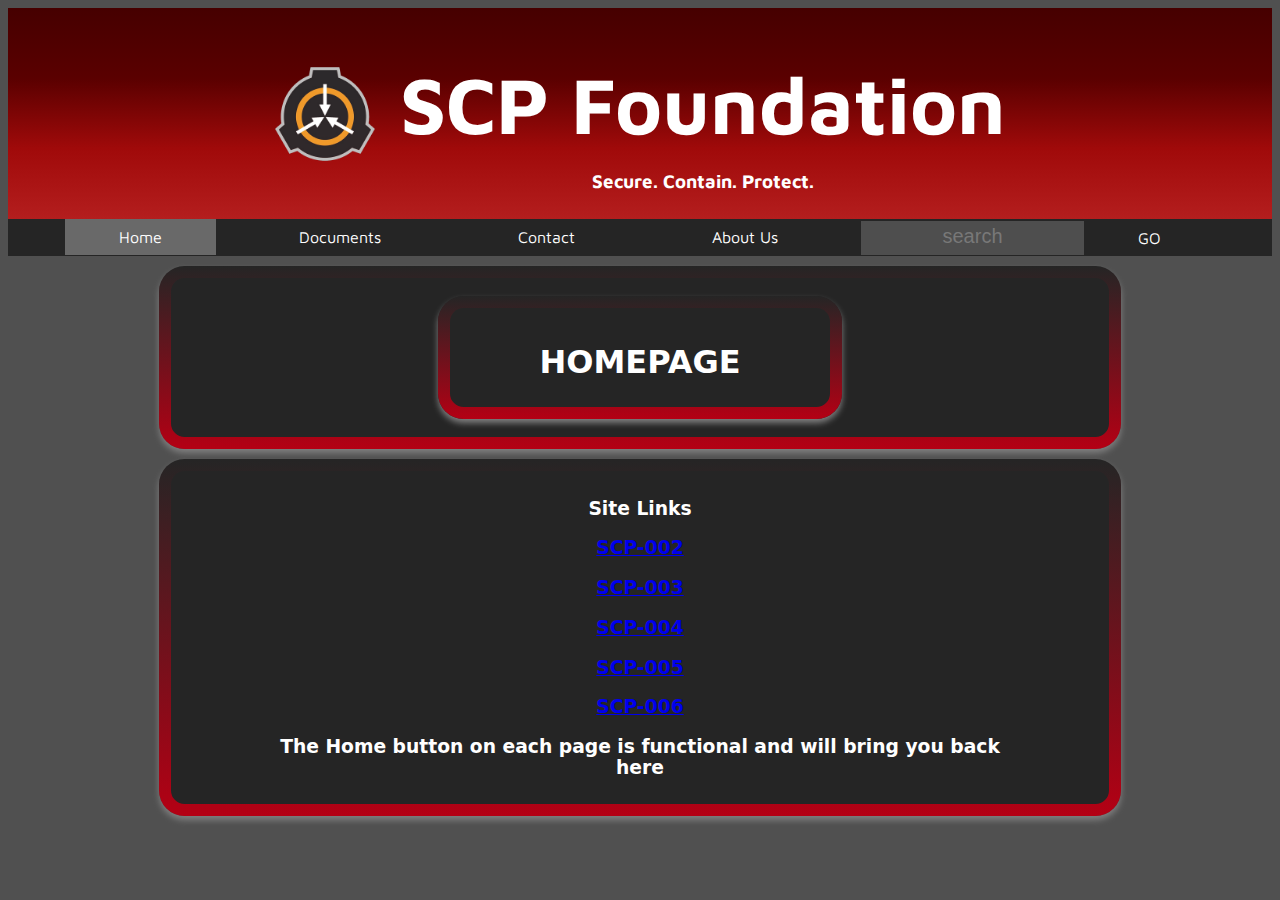
<file: index.html>
<!DOCTYPE html>
<html lang="en">
<head>
    <meta charset="UTF-8">
    <meta name="viewport" content="width=device-width, initial-scale=1.0">
    <link rel="stylesheet" href="style.css"> 
    <title>Home - SCP Foundation</title>
</head>
<body>

<!-- NAV BAR -->
    <div class="nav"> 
        <div class="nav-bar-title">
            <img src="images/scp-logo.png" alt="SCP LOGO">
            <div class="title-text">
                <h1>SCP Foundation</h1>
                <h3>Secure. Contain. Protect.</h3>
            </div>
        </div>

        <ul class="nav-bar"> <!-- navigation bar (nav ulist) -->
            <li class="nav-item" style="background-color: #696969;">  <!-- nav items -->
                <a href="index.html">Home</a> <!-- not linked to anywhere (non funtional) -->
            </li>
            <li class="nav-item">
                <a href="">Documents</a>
            </li>
            <li class="nav-item">
                <a href="">Contact</a>
            </li>
            <li class="nav-item">
                <a href="">About Us</a>
            </li>

            <li class="nav-item"> <!-- search box -->
                <div class="search-container">
                    <input type="text" id="searchbox" placeholder="search">
                    <a href="">GO</a>
                </div>
            </li>
        </ul>
    </div>

<!-- PAGE CONTENTS --> 
    <div class="scp"> <!-- SCP-002 -->
        <div class="text-container scp-banner">
            <div class="text-container">
                <h2>HOMEPAGE</h2>
            </div>
            </div>
        <div class="text-container"> <!-- Section: Special Containment Procedures -->
            <h3>Site Links</h3>
            <h3><a href="scp-002.html">SCP-002</a></h3>
            <h3><a href="scp-003.html">SCP-003</a></h3>
            <h3><a href="scp-004.html">SCP-004</a></h3>
            <h3><a href="scp-005.html">SCP-005</a></h3>
            <h3><a href="scp-006.html">SCP-006</a></h3>
            <h3>The Home button on each page is functional and will bring you back here</h3>
        </div>
        
    </div>
<!--  -->

</body>
</html>

<!--  -->
</file>
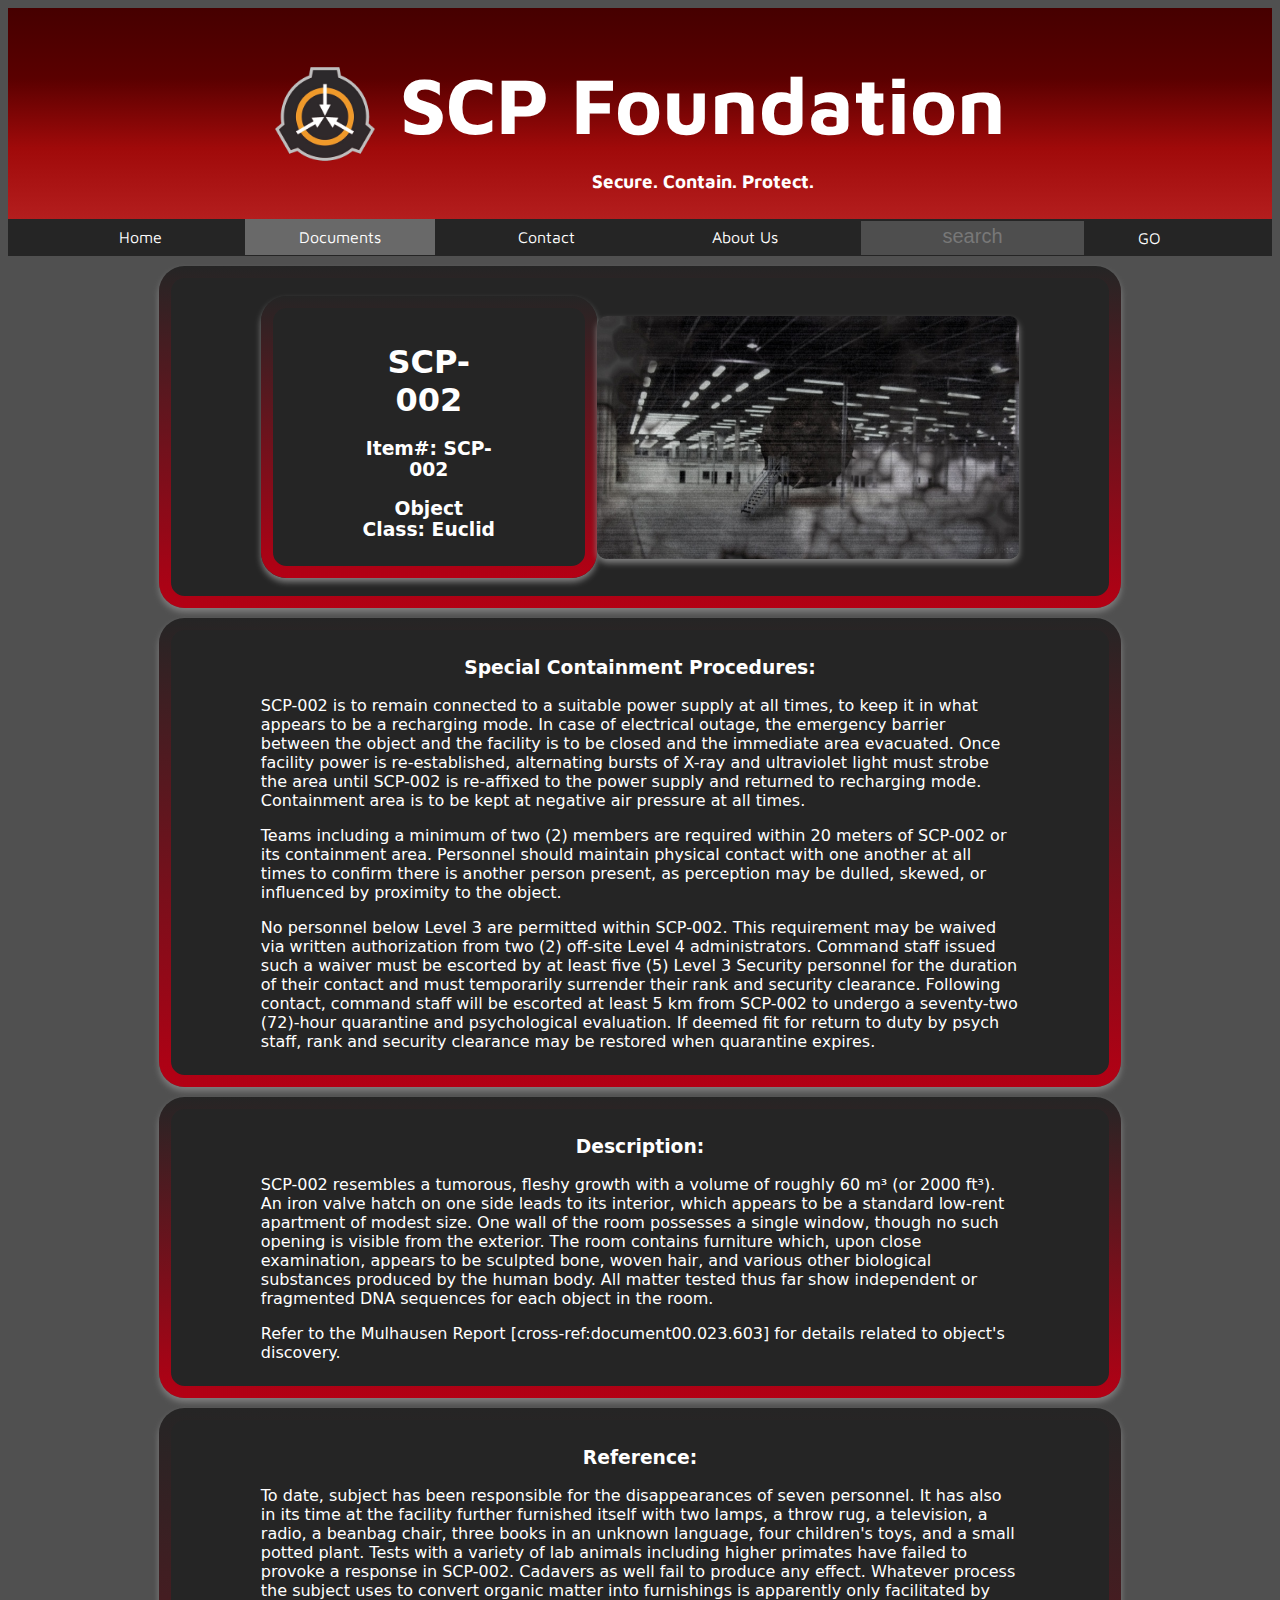
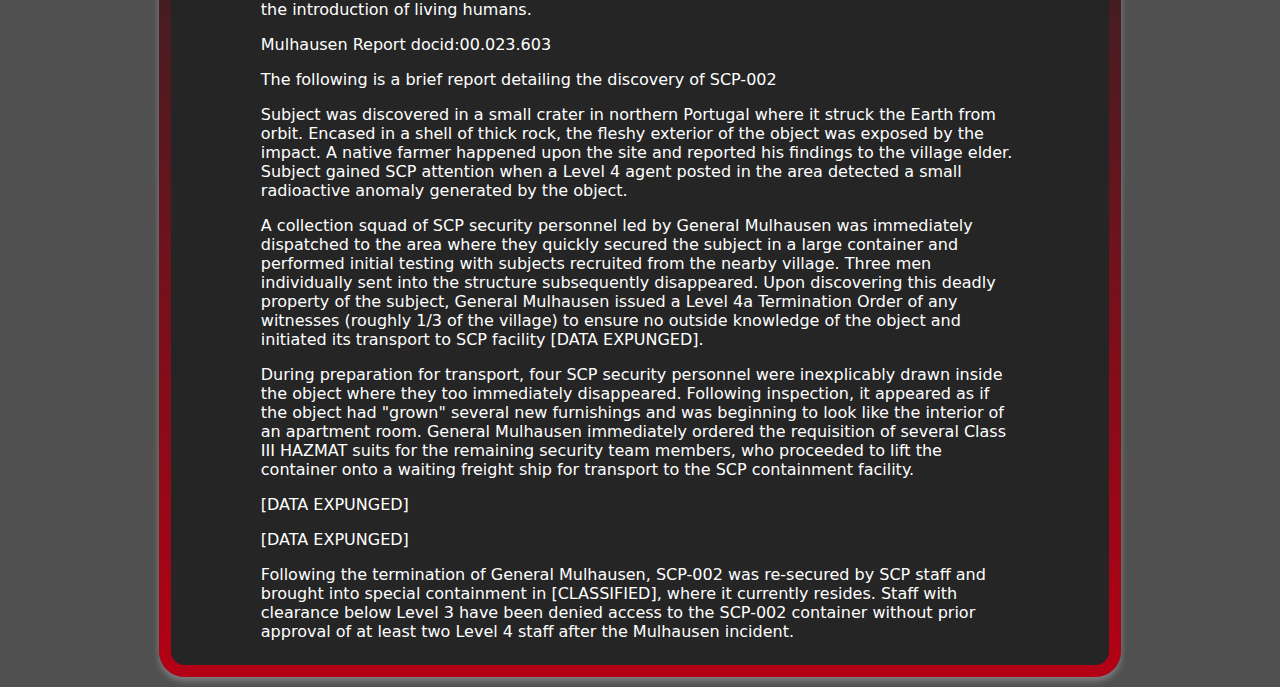
<file: scp-002.html>
<!DOCTYPE html>
<html lang="en">
<head>
    <meta charset="UTF-8">
    <meta name="viewport" content="width=device-width, initial-scale=1.0">
    <link rel="stylesheet" href="style.css"> 
    <title>SCP-002 [SCP-F]</title>
</head>
<body>

<!-- NAV BAR -->
    <div class="nav"> 
        <div class="nav-bar-title">
            <img src="images/scp-logo.png" alt="SCP LOGO">
            <div class="title-text">
                <h1>SCP Foundation</h1>
                <h3>Secure. Contain. Protect.</h3>
            </div>
        </div>

        <ul class="nav-bar"> <!-- navigation bar (nav ulist) -->
            <li class="nav-item">  <!-- nav items -->
                <a href="index.html">Home</a> <!-- not linked to anywhere (non funtional) -->
            </li>
            <li class="nav-item" style="background-color: #696969;">
                <a href="">Documents</a>
            </li>
            <li class="nav-item">
                <a href="">Contact</a>
            </li>
            <li class="nav-item">
                <a href="">About Us</a>
            </li>

            <li class="nav-item"> <!-- search box -->
                <div class="search-container">
                    <input type="text" id="searchbox" placeholder="search">
                    <a href="">GO</a>
                </div>
            </li>
        </ul>
    </div>

<!-- PAGE CONTENTS --> 
    <div class="scp"> <!-- SCP-002 -->
        <div class="text-container scp-banner">
            <div class="text-container">
                <h2>SCP-002</h2>
                <h3>Item#: SCP-002</h3>
                <h3>Object Class: Euclid</h3>
            </div>
            <img src="images/SCP002.jpg" alt="scp-002 image" class="large-image">
            </div>
        <div class="text-container"> <!-- Section: Special Containment Procedures -->
            <h3>Special Containment Procedures:</h3>
            <p>SCP-002 is to remain connected to a suitable power supply at all times, to keep it in what appears to be a recharging mode. In case of electrical outage, the emergency barrier between the object and the facility is to be closed and the immediate area evacuated. Once facility power is re-established, alternating bursts of X-ray and ultraviolet light must strobe the area until SCP-002 is re-affixed to the power supply and returned to recharging mode. Containment area is to be kept at negative air pressure at all times.</p>
            <p>Teams including a minimum of two (2) members are required within 20 meters of SCP-002 or its containment area. Personnel should maintain physical contact with one another at all times to confirm there is another person present, as perception may be dulled, skewed, or influenced by proximity to the object.</p>
            <p>No personnel below Level 3 are permitted within SCP-002. This requirement may be waived via written authorization from two (2) off-site Level 4 administrators. Command staff issued such a waiver must be escorted by at least five (5) Level 3 Security personnel for the duration of their contact and must temporarily surrender their rank and security clearance. Following contact, command staff will be escorted at least 5 km from SCP-002 to undergo a seventy-two (72)-hour quarantine and psychological evaluation. If deemed fit for return to duty by psych staff, rank and security clearance may be restored when quarantine expires.</p>
        </div>
        <div class="text-container"> <!-- Section: Description -->
            <h3>Description:</h3>
            <p>SCP-002 resembles a tumorous, fleshy growth with a volume of roughly 60 m³ (or 2000 ft³). An iron valve hatch on one side leads to its interior, which appears to be a standard low-rent apartment of modest size. One wall of the room possesses a single window, though no such opening is visible from the exterior. The room contains furniture which, upon close examination, appears to be sculpted bone, woven hair, and various other biological substances produced by the human body. All matter tested thus far show independent or fragmented DNA sequences for each object in the room.</p>
            <p>Refer to the Mulhausen Report [cross-ref:document00.023.603] for details related to object's discovery.</p>
        </div>
        <div class="text-container"> <!-- Section: Reference -->
            <h3>Reference:</h3>
            <p>To date, subject has been responsible for the disappearances of seven personnel. It has also in its time at the facility further furnished itself with two lamps, a throw rug, a television, a radio, a beanbag chair, three books in an unknown language, four children's toys, and a small potted plant. Tests with a variety of lab animals including higher primates have failed to provoke a response in SCP-002. Cadavers as well fail to produce any effect. Whatever process the subject uses to convert organic matter into furnishings is apparently only facilitated by the introduction of living humans.</p>
            <p>Mulhausen Report docid:00.023.603</p>
            <p>The following is a brief report detailing the discovery of SCP-002</p>
            <p>Subject was discovered in a small crater in northern Portugal where it struck the Earth from orbit. Encased in a shell of thick rock, the fleshy exterior of the object was exposed by the impact. A native farmer happened upon the site and reported his findings to the village elder. Subject gained SCP attention when a Level 4 agent posted in the area detected a small radioactive anomaly generated by the object.</p>
            <p>A collection squad of SCP security personnel led by General Mulhausen was immediately dispatched to the area where they quickly secured the subject in a large container and performed initial testing with subjects recruited from the nearby village. Three men individually sent into the structure subsequently disappeared. Upon discovering this deadly property of the subject, General Mulhausen issued a Level 4a Termination Order of any witnesses (roughly 1/3 of the village) to ensure no outside knowledge of the object and initiated its transport to SCP facility [DATA EXPUNGED].</p>
            <p>During preparation for transport, four SCP security personnel were inexplicably drawn inside the object where they too immediately disappeared. Following inspection, it appeared as if the object had "grown" several new furnishings and was beginning to look like the interior of an apartment room. General Mulhausen immediately ordered the requisition of several Class III HAZMAT suits for the remaining security team members, who proceeded to lift the container onto a waiting freight ship for transport to the SCP containment facility.</p>
            <p>[DATA EXPUNGED]</p>
            <p>[DATA EXPUNGED]</p>
            <p>Following the termination of General Mulhausen, SCP-002 was re-secured by SCP staff and brought into special containment in [CLASSIFIED], where it currently resides. Staff with clearance below Level 3 have been denied access to the SCP-002 container without prior approval of at least two Level 4 staff after the Mulhausen incident.</p>
        </div>
    </div>
<!--  -->

</body>
</html>

<!--  -->
</file>
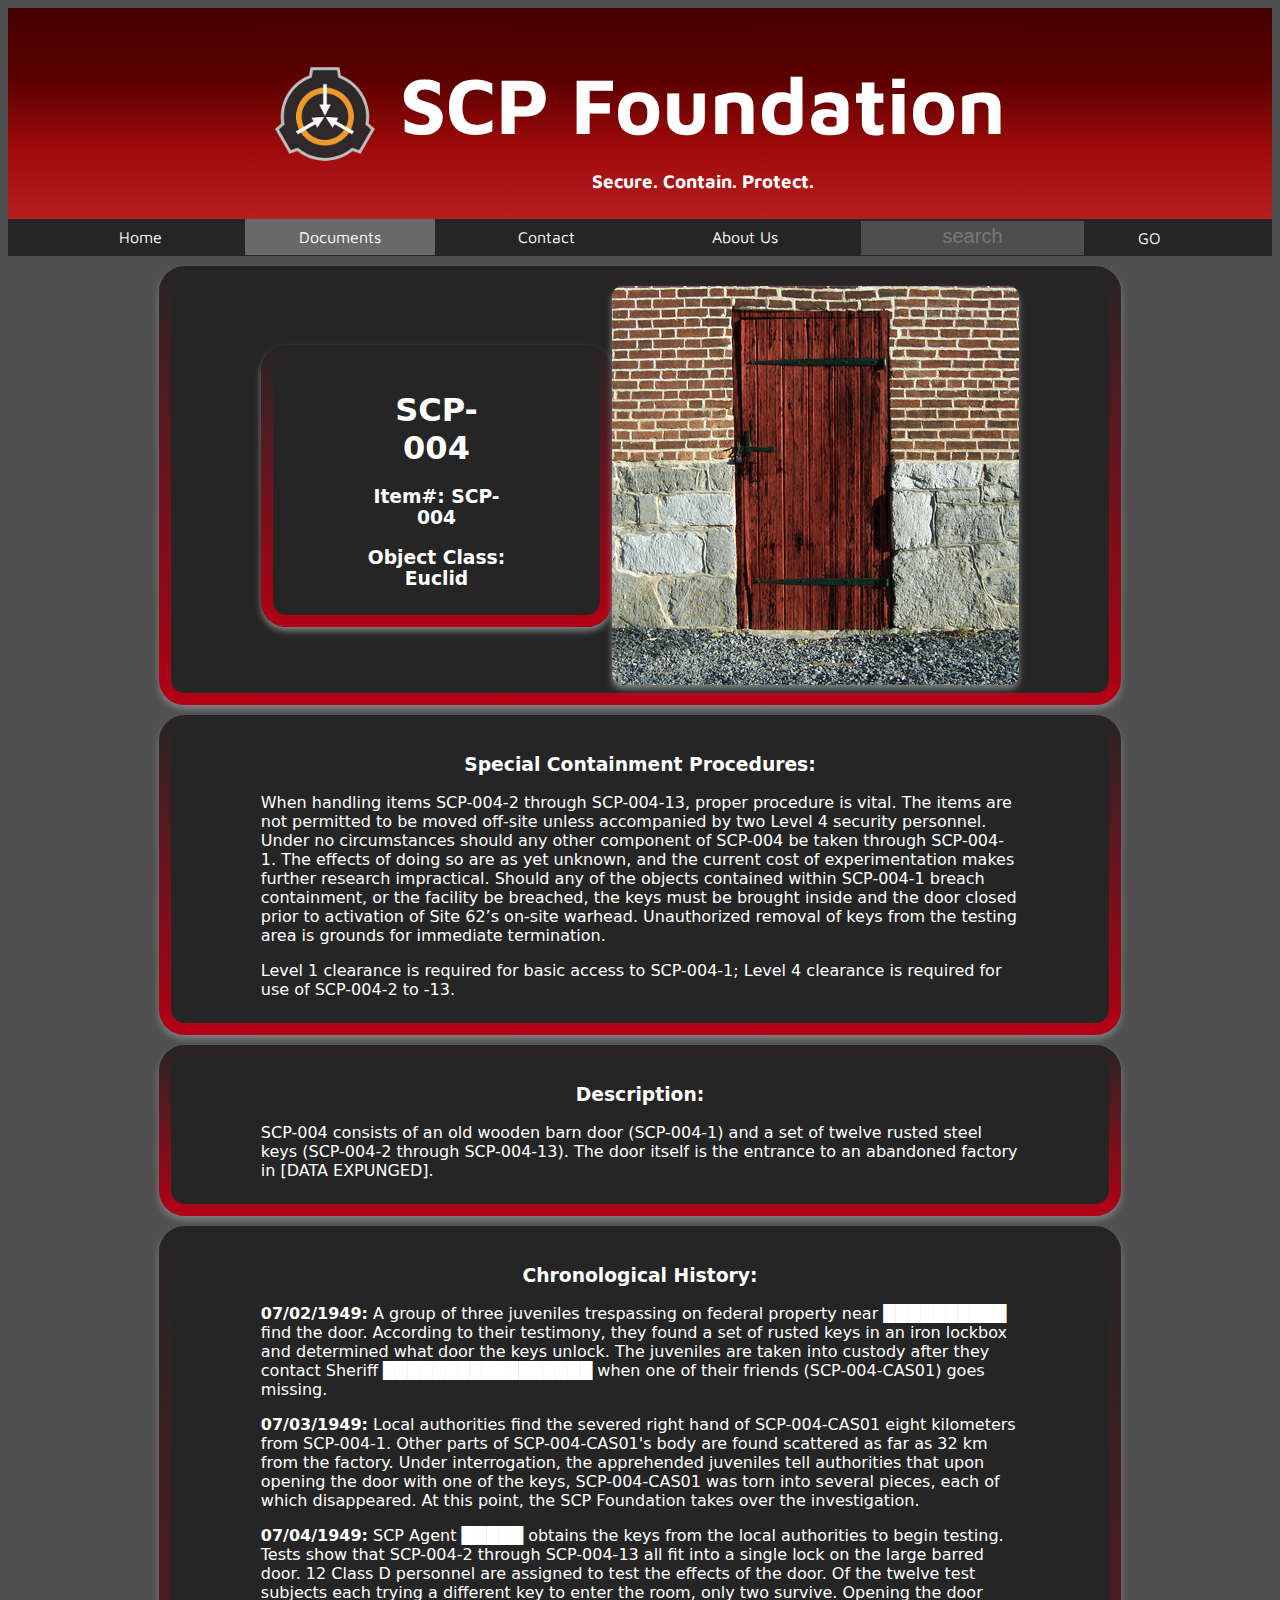
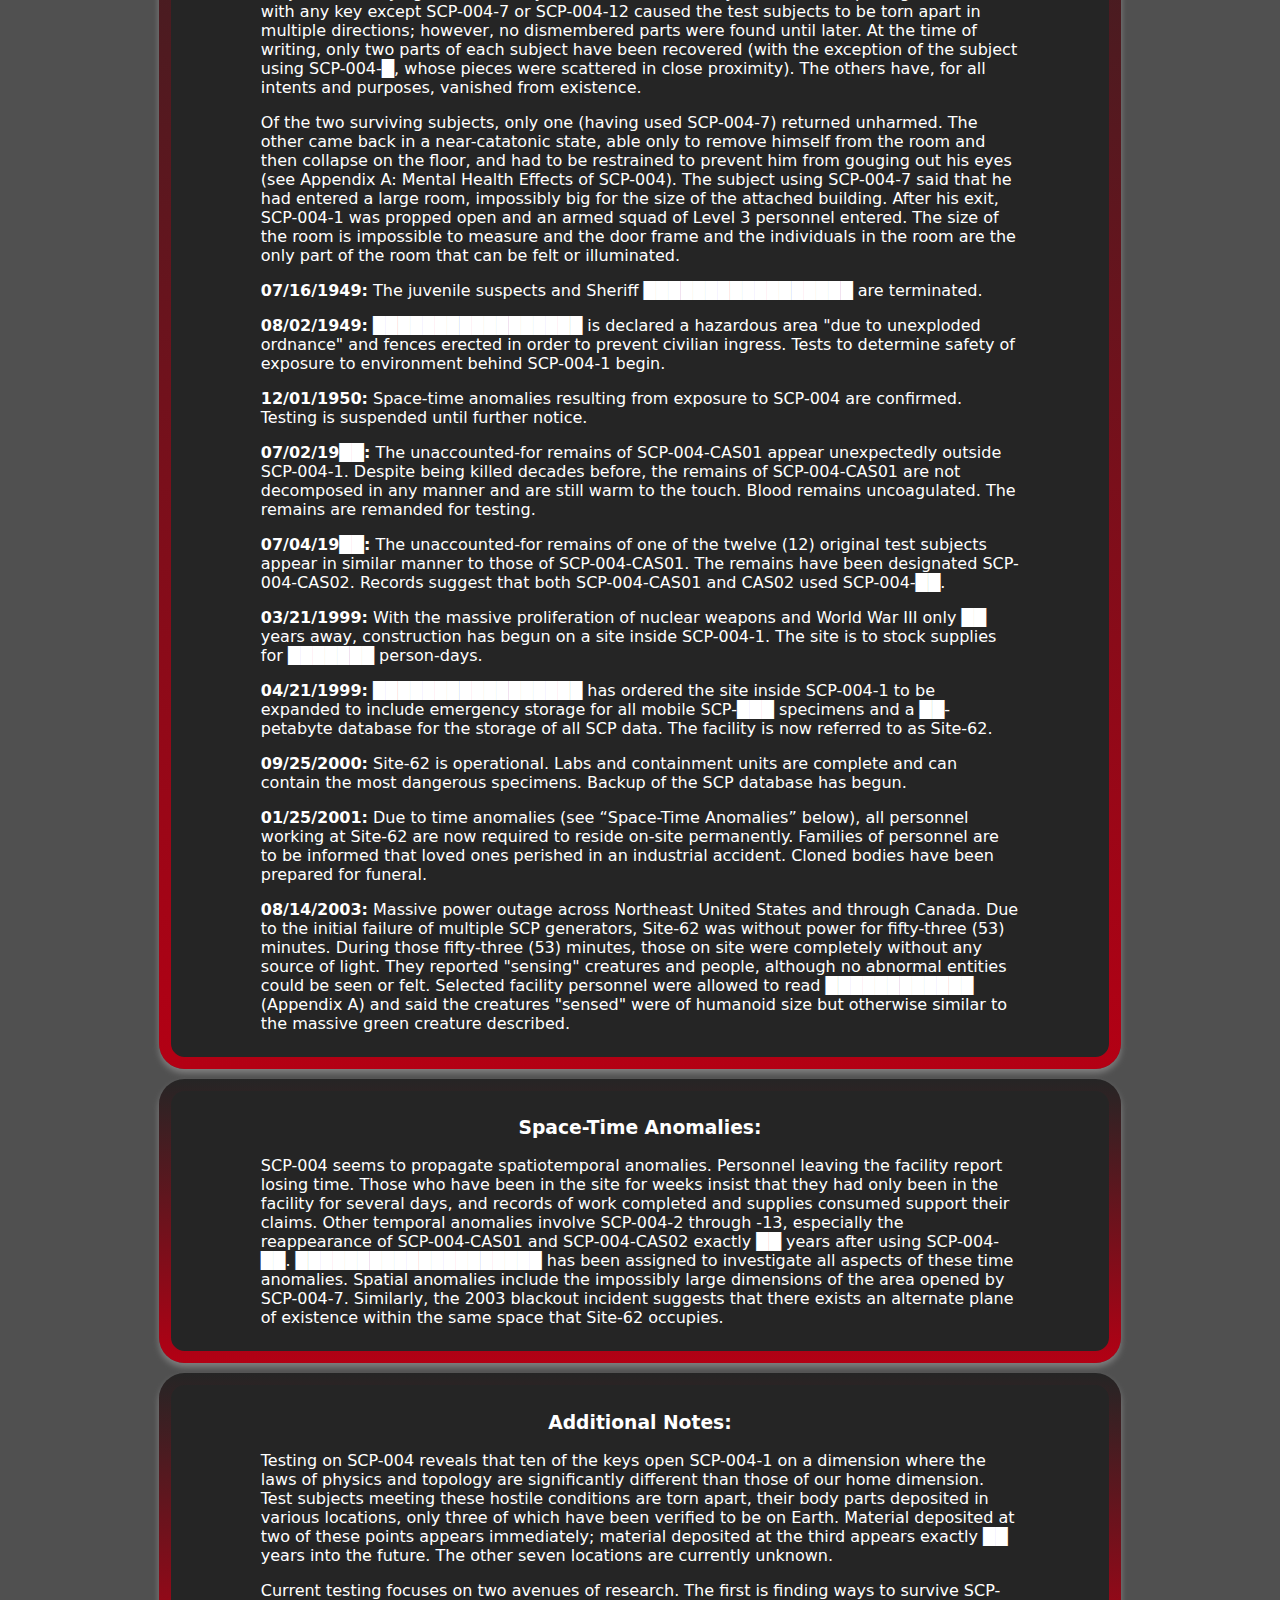
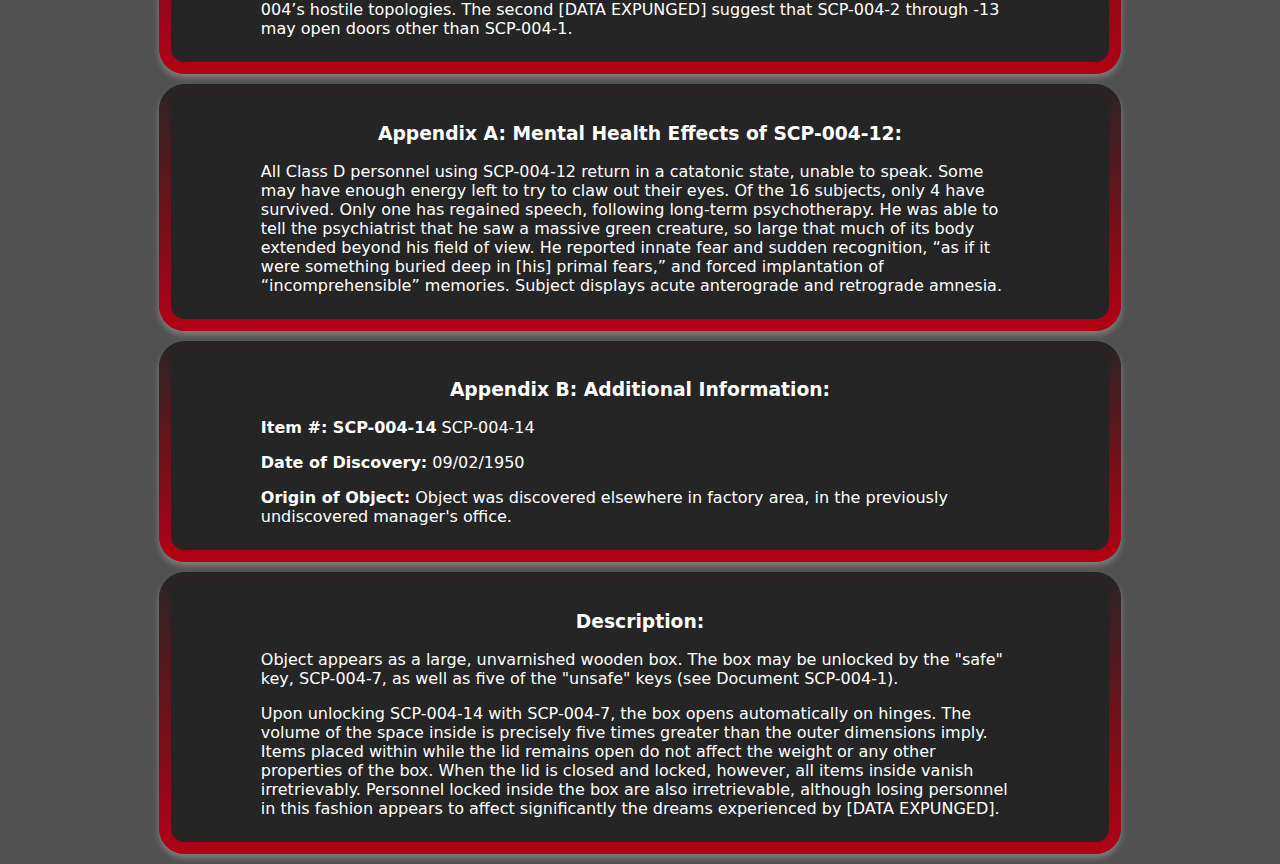
<file: scp-004.html>
<!DOCTYPE html>
<html lang="en">
<head>
    <meta charset="UTF-8">
    <meta name="viewport" content="width=device-width, initial-scale=1.0">
    <link rel="stylesheet" href="style.css"> 
    <title>SCP-004 [SCP-F]</title>
</head>
<body>

<!-- NAV BAR -->
    <div class="nav"> 
        <div class="nav-bar-title">
            <img src="images/scp-logo.png" alt="SCP LOGO">
            <div class="title-text">
                <h1>SCP Foundation</h1>
                <h3>Secure. Contain. Protect.</h3>
            </div>
        </div>

        <ul class="nav-bar"> <!-- navigation bar (nav ulist) -->
            <li class="nav-item">  <!-- nav items -->
                <a href="index.html">Home</a> <!-- not linked to anywhere (non funtional) -->
            </li>
            <li class="nav-item" style="background-color: #696969;">
                <a href="">Documents</a>
            </li>
            <li class="nav-item">
                <a href="">Contact</a>
            </li>
            <li class="nav-item">
                <a href="">About Us</a>
            </li>

            <li class="nav-item"> <!-- search box -->
                <div class="search-container">
                    <input type="text" id="searchbox" placeholder="search">
                    <a href="">GO</a>
                </div>
            </li>
        </ul>
    </div>

<!-- PAGE CONTENTS --> 
    <div class="scp"> <!-- SCP-004 -->
        <div class="text-container scp-banner">
            <div class="text-container">
                <h2>SCP-004</h2>
                <h3>Item#: SCP-004</h3>
                <h3>Object Class: Euclid</h3>
            </div>
            <img src="images/SCP004.jpg" alt="scp-004 image" class="large-image">
            </div>
        <div class="text-container"> <!-- Section: Special Containment Procedures -->
            <h3>Special Containment Procedures:</h3>
            <p>When handling items SCP-004-2 through SCP-004-13, proper procedure is vital. The items are not permitted to be moved off-site unless accompanied by two Level 4 security personnel. Under no circumstances should any other component of SCP-004 be taken through SCP-004-1. The effects of doing so are as yet unknown, and the current cost of experimentation makes further research impractical. Should any of the objects contained within SCP-004-1 breach containment, or the facility be breached, the keys must be brought inside and the door closed prior to activation of Site 62’s on-site warhead. Unauthorized removal of keys from the testing area is grounds for immediate termination.</p>
            <p>Level 1 clearance is required for basic access to SCP-004-1; Level 4 clearance is required for use of SCP-004-2 to -13.</p>
        </div>
        <div class="text-container"> <!-- Section: Description -->
            <h3>Description:</h3>
            <p>SCP-004 consists of an old wooden barn door (SCP-004-1) and a set of twelve rusted steel keys (SCP-004-2 through SCP-004-13). The door itself is the entrance to an abandoned factory in [DATA EXPUNGED].</p>
        </div>
        <div class="text-container"> <!-- Section: Chronological History -->
            <h3>Chronological History:</h3>
                <p><b>07/02/1949:</b> A group of three juveniles trespassing on federal property near ██████████ find the door. According to their testimony, they found a set of rusted keys in an iron lockbox and determined what door the keys unlock. The juveniles are taken into custody after they contact Sheriff █████████████████ when one of their friends (SCP-004-CAS01) goes missing.</p>

                <p><b>07/03/1949:</b> Local authorities find the severed right hand of SCP-004-CAS01 eight kilometers from SCP-004-1. Other parts of SCP-004-CAS01's body are found scattered as far as 32 km from the factory. Under interrogation, the apprehended juveniles tell authorities that upon opening the door with one of the keys, SCP-004-CAS01 was torn into several pieces, each of which disappeared. At this point, the SCP Foundation takes over the investigation.</p>

                <p><b>07/04/1949:</b> SCP Agent █████ obtains the keys from the local authorities to begin testing. Tests show that SCP-004-2 through SCP-004-13 all fit into a single lock on the large barred door. 12 Class D personnel are assigned to test the effects of the door. Of the twelve test subjects each trying a different key to enter the room, only two survive. Opening the door with any key except SCP-004-7 or SCP-004-12 caused the test subjects to be torn apart in multiple directions; however, no dismembered parts were found until later. At the time of writing, only two parts of each subject have been recovered (with the exception of the subject using SCP-004-█, whose pieces were scattered in close proximity). The others have, for all intents and purposes, vanished from existence.</p>

                <p>Of the two surviving subjects, only one (having used SCP-004-7) returned unharmed. The other came back in a near-catatonic state, able only to remove himself from the room and then collapse on the floor, and had to be restrained to prevent him from gouging out his eyes (see Appendix A: Mental Health Effects of SCP-004). The subject using SCP-004-7 said that he had entered a large room, impossibly big for the size of the attached building. After his exit, SCP-004-1 was propped open and an armed squad of Level 3 personnel entered. The size of the room is impossible to measure and the door frame and the individuals in the room are the only part of the room that can be felt or illuminated.</p>

                <p><b>07/16/1949:</b> The juvenile suspects and Sheriff █████████████████ are terminated.</p>

                <p><b>08/02/1949:</b> █████████████████ is declared a hazardous area "due to unexploded ordnance" and fences erected in order to prevent civilian ingress. Tests to determine safety of exposure to environment behind SCP-004-1 begin.</p>

                <p><b>12/01/1950:</b> Space-time anomalies resulting from exposure to SCP-004 are confirmed. Testing is suspended until further notice.</p>

                <p><b>07/02/19██:</b> The unaccounted-for remains of SCP-004-CAS01 appear unexpectedly outside SCP-004-1. Despite being killed decades before, the remains of SCP-004-CAS01 are not decomposed in any manner and are still warm to the touch. Blood remains uncoagulated. The remains are remanded for testing.</p>

                <p><b>07/04/19██:</b> The unaccounted-for remains of one of the twelve (12) original test subjects appear in similar manner to those of SCP-004-CAS01. The remains have been designated SCP-004-CAS02. Records suggest that both SCP-004-CAS01 and CAS02 used SCP-004-██.</p>

                <p><b>03/21/1999:</b> With the massive proliferation of nuclear weapons and World War III only ██ years away, construction has begun on a site inside SCP-004-1. The site is to stock supplies for ███████ person-days.</p>

                <p><b>04/21/1999:</b> █████████████████ has ordered the site inside SCP-004-1 to be expanded to include emergency storage for all mobile SCP-███ specimens and a ██-petabyte database for the storage of all SCP data. The facility is now referred to as Site-62.</p>

                <p><b>09/25/2000:</b> Site-62 is operational. Labs and containment units are complete and can contain the most dangerous specimens. Backup of the SCP database has begun.</p>

                <p><b>01/25/2001:</b> Due to time anomalies (see “Space-Time Anomalies” below), all personnel working at Site-62 are now required to reside on-site permanently. Families of personnel are to be informed that loved ones perished in an industrial accident. Cloned bodies have been prepared for funeral.</p>

                <p><b>08/14/2003:</b> Massive power outage across Northeast United States and through Canada. Due to the initial failure of multiple SCP generators, Site-62 was without power for fifty-three (53) minutes. During those fifty-three (53) minutes, those on site were completely without any source of light. They reported "sensing" creatures and people, although no abnormal entities could be seen or felt. Selected facility personnel were allowed to read ████████████ (Appendix A) and said the creatures "sensed" were of humanoid size but otherwise similar to the massive green creature described.</p>
        </div>
        <div class="text-container"> <!-- Section: Space-Time Anomalies -->
            <h3>Space-Time Anomalies:</h3>
            <p>SCP-004 seems to propagate spatiotemporal anomalies. Personnel leaving the facility report losing time. Those who have been in the site for weeks insist that they had only been in the facility for several days, and records of work completed and supplies consumed support their claims. Other temporal anomalies involve SCP-004-2 through -13, especially the reappearance of SCP-004-CAS01 and SCP-004-CAS02 exactly ██ years after using SCP-004-██. ████████████████████ has been assigned to investigate all aspects of these time anomalies. Spatial anomalies include the impossibly large dimensions of the area opened by SCP-004-7. Similarly, the 2003 blackout incident suggests that there exists an alternate plane of existence within the same space that Site-62 occupies.</p>
        </div>
        <div class="text-container"> <!-- Section: Additional Notes -->
            <h3>Additional Notes:</h3>
            <p>Testing on SCP-004 reveals that ten of the keys open SCP-004-1 on a dimension where the laws of physics and topology are significantly different than those of our home dimension. Test subjects meeting these hostile conditions are torn apart, their body parts deposited in various locations, only three of which have been verified to be on Earth. Material deposited at two of these points appears immediately; material deposited at the third appears exactly ██ years into the future. The other seven locations are currently unknown.</p>
            <p>Current testing focuses on two avenues of research. The first is finding ways to survive SCP-004’s hostile topologies. The second [DATA EXPUNGED] suggest that SCP-004-2 through -13 may open doors other than SCP-004-1.</p>
        </div>
        <div class="text-container"> <!-- Section: Appendix A: Mental Health Effects of SCP-004-12 -->
            <h3>Appendix A: Mental Health Effects of SCP-004-12:</h3>
            <p>All Class D personnel using SCP-004-12 return in a catatonic state, unable to speak. Some may have enough energy left to try to claw out their eyes. Of the 16 subjects, only 4 have survived. Only one has regained speech, following long-term psychotherapy. He was able to tell the psychiatrist that he saw a massive green creature, so large that much of its body extended beyond his field of view. He reported innate fear and sudden recognition, “as if it were something buried deep in [his] primal fears,” and forced implantation of “incomprehensible” memories. Subject displays acute anterograde and retrograde amnesia.</p>
        </div>
        <div class="text-container"> <!-- Section: Appendix B: Additional Information -->
            <h3>Appendix B: Additional Information:</h3>
            <p><b>Item #: SCP-004-14</b> SCP-004-14</p>
            <p><b>Date of Discovery:</b> 09/02/1950</p>
            <p><b>Origin of Object:</b> Object was discovered elsewhere in factory area, in the previously undiscovered manager's office.</p>
        </div>
        <div class="text-container"> <!-- Section: Description -->
            <h3>Description:</h3>
            <p>Object appears as a large, unvarnished wooden box. The box may be unlocked by the "safe" key, SCP-004-7, as well as five of the "unsafe" keys (see Document SCP-004-1).</p>
            <p>Upon unlocking SCP-004-14 with SCP-004-7, the box opens automatically on hinges. The volume of the space inside is precisely five times greater than the outer dimensions imply. Items placed within while the lid remains open do not affect the weight or any other properties of the box. When the lid is closed and locked, however, all items inside vanish irretrievably. Personnel locked inside the box are also irretrievable, although losing personnel in this fashion appears to affect significantly the dreams experienced by [DATA EXPUNGED].</p>
        </div>

    </div>
<!--  -->

</body>
</html>

<!--  -->
</file>
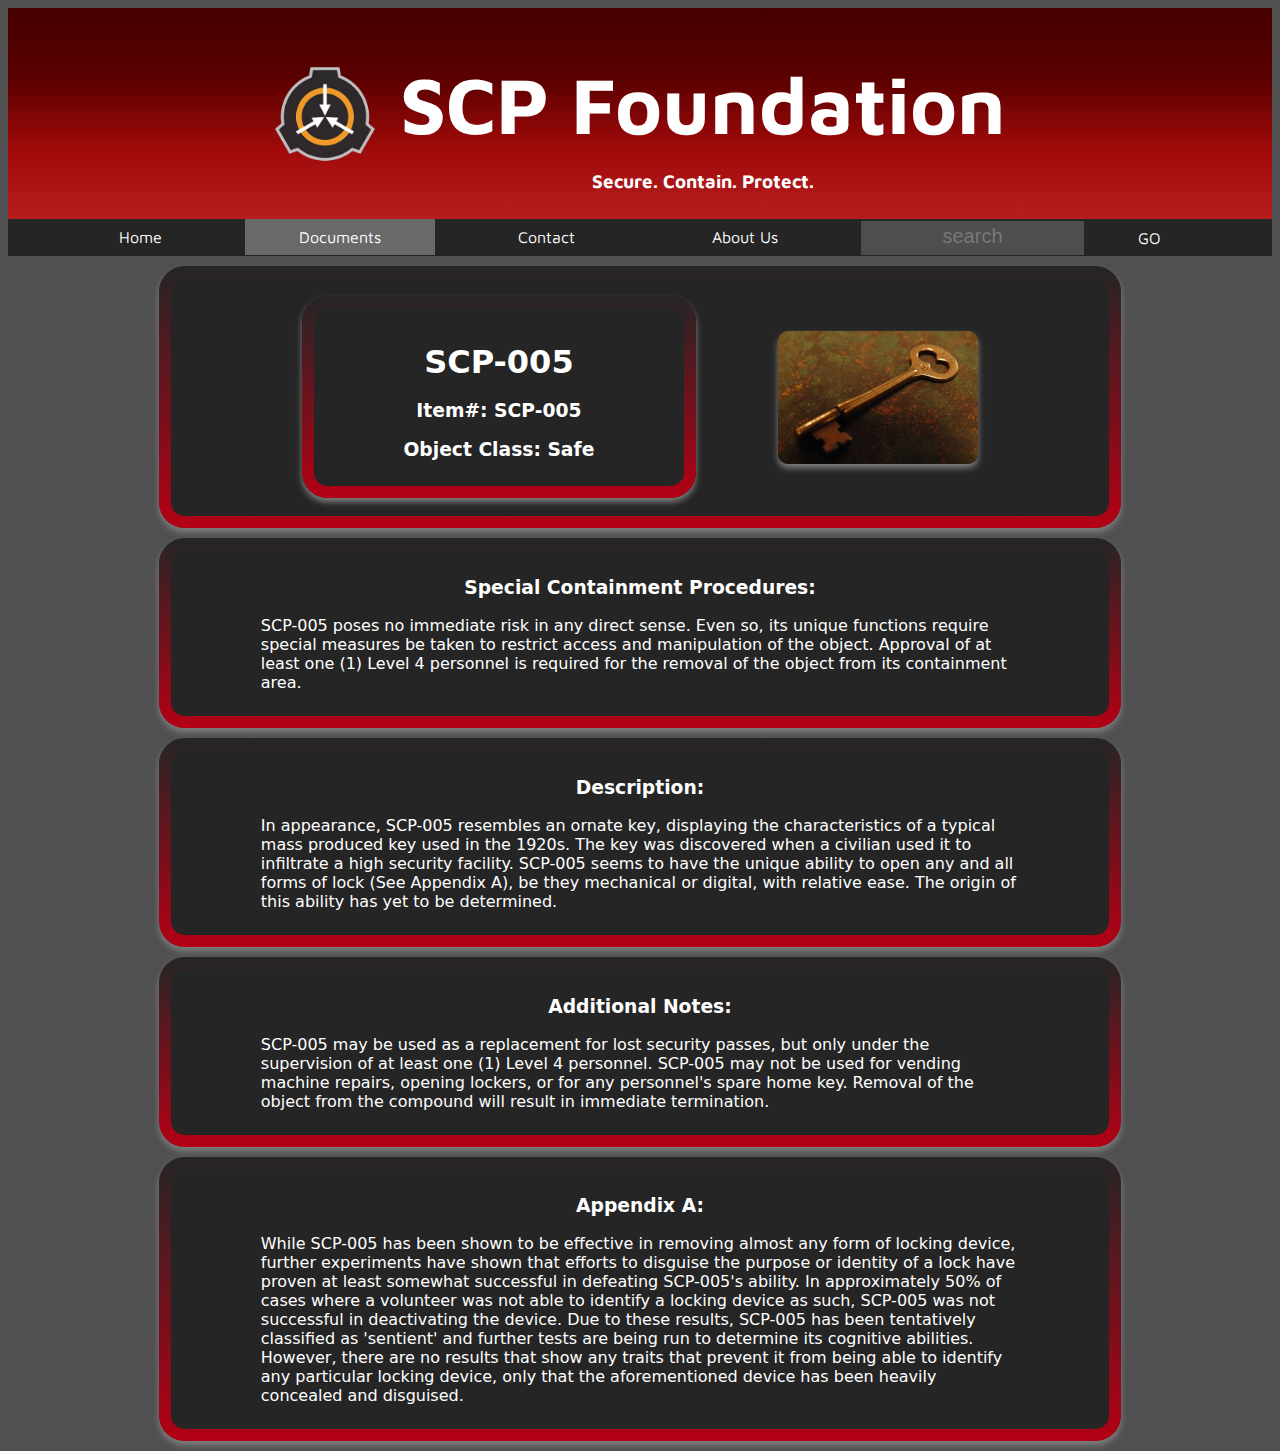
<file: scp-005.html>
<!DOCTYPE html>
<html lang="en">
<head>
    <meta charset="UTF-8">
    <meta name="viewport" content="width=device-width, initial-scale=1.0">
    <link rel="stylesheet" href="style.css"> 
    <title>SCP-005 [SCP-F]</title>
</head>
<body>

<!-- NAV BAR -->
    <div class="nav"> 
        <div class="nav-bar-title">
            <img src="images/scp-logo.png" alt="SCP LOGO">
            <div class="title-text">
                <h1>SCP Foundation</h1>
                <h3>Secure. Contain. Protect.</h3>
            </div>
        </div>

        <ul class="nav-bar"> <!-- navigation bar (nav ulist) -->
            <li class="nav-item">  <!-- nav items -->
                <a href="index.html">Home</a> <!-- not linked to anywhere (non funtional) -->
            </li>
            <li class="nav-item" style="background-color: #696969;">
                <a href="">Documents</a>
            </li>
            <li class="nav-item">
                <a href="">Contact</a>
            </li>
            <li class="nav-item">
                <a href="">About Us</a>
            </li>

            <li class="nav-item"> <!-- search box -->
                <div class="search-container">
                    <input type="text" id="searchbox" placeholder="search">
                    <a href="">GO</a>
                </div>
            </li>
        </ul>
    </div>

<!-- PAGE CONTENTS --> 
    <div class="scp"> <!-- SCP-005 -->
        <div class="text-container scp-banner">
            <div class="text-container">
                <h2>SCP-005</h2>
                <h3>Item#: SCP-005</h3>
                <h3>Object Class: Safe</h3>
            </div>
            <img src="images/SCP005.jpg" alt="scp-005 image" class="large-image">
            </div>
        <div class="text-container"> <!-- Section: Special Containment Procedures -->
            <h3>Special Containment Procedures:</h3>
            <p>SCP-005 poses no immediate risk in any direct sense. Even so, its unique functions require special measures be taken to restrict access and manipulation of the object. Approval of at least one (1) Level 4 personnel is required for the removal of the object from its containment area.</p>
        </div>
        <div class="text-container"> <!-- Section: Description -->
            <h3>Description:</h3>
            <p>In appearance, SCP-005 resembles an ornate key, displaying the characteristics of a typical mass produced key used in the 1920s. The key was discovered when a civilian used it to infiltrate a high security facility. SCP-005 seems to have the unique ability to open any and all forms of lock (See Appendix A), be they mechanical or digital, with relative ease. The origin of this ability has yet to be determined.</p>
        </div>
        <div class="text-container"> <!-- Section: Additional Notes -->
            <h3>Additional Notes:</h3>
            <p>SCP-005 may be used as a replacement for lost security passes, but only under the supervision of at least one (1) Level 4 personnel. SCP-005 may not be used for vending machine repairs, opening lockers, or for any personnel's spare home key. Removal of the object from the compound will result in immediate termination.</p>
        </div>
        <div class="text-container"> <!-- Section: Appendix A -->
            <h3>Appendix A:</h3>
            <p>While SCP-005 has been shown to be effective in removing almost any form of locking device, further experiments have shown that efforts to disguise the purpose or identity of a lock have proven at least somewhat successful in defeating SCP-005's ability. In approximately 50% of cases where a volunteer was not able to identify a locking device as such, SCP-005 was not successful in deactivating the device. Due to these results, SCP-005 has been tentatively classified as 'sentient' and further tests are being run to determine its cognitive abilities. However, there are no results that show any traits that prevent it from being able to identify any particular locking device, only that the aforementioned device has been heavily concealed and disguised.</p>
        </div>
    </div>
<!--  -->

</body>
</html>

<!--  -->
</file>
<file: style.css>
/* STYLESHEET */
/*  */

/* google fonts */
@import url('https://fonts.googleapis.com/css2?family=Maven+Pro:wght@600;700&display=swap');

/* STYLE VARS */
:root {
    --sitefont: "Inter", system-ui, sans-serif;;
    --titlefont: 'Maven Pro', sans-serif;
    --pagebg: rgb(80, 80, 80);
    --pagefg: white;
    --contentbg: #252525;
}


/* HTML ELEMENT STYLE */
body { /* global page preset styles */
    font-family: var(--sitefont); 
    background: var(--pagebg);
    color: var(--pagefg)
}

h1 { /* header1 style */
    font-size: 5em; 
    margin: 0.5em auto;
}

h2 { /* header2 style */
    font-size: 2em; 
}

h1, h2 { /* headers align text center */
    text-align: center;
    margin-bottom: 2vh;
}


/* NAV BAR/TITLE STYLE */
.nav {
    font-family: var(--titlefont); 
}

ul.nav-bar { /* nav bar styling */
    list-style-type: none; /* disable default */
    margin: 0;
    padding: 0;
    background-color: var(--contentbg);
    overflow: hidden;
    text-align: center;
    width: 100%; /* navbar edge to edge */
}

li.nav-item { /* space nav items and center */
    display: inline-block;
    margin: 0 12px;  
}

li.nav-item a { /* nav 'buttons' styling */
    display: block;
    color: white;
    height: 100%;
    text-align: center;
    padding: 1vh 6vh;
    text-decoration: none;
}

li.nav-item a:hover { /* nav buttons hover effect */
    background-color: #ddd;
    color: black;
}

.search-container { /* search container div */
    display: flex;
    align-items: center;
    justify-content: center;
    width: auto;
}

.search-container input { /* search input style */
    display: block;
    background-color: #4e4e4e;
    color: white;
    font-size: 1em;
    border: none;
    text-align: center;
    padding: 1vh 0;
    text-decoration: none;
    padding: 8px;
}

.search-container input::placeholder { /* search box placeholder text style */
    font-size: 1.25em;
    color: rgb(120, 120, 120);
}

.search-container a {
    background-color: #4e4e4e;
    width: 8%;
    background-color: var(--contentbg);
    color: white;
}

.nav-bar-title { /* title name above nav bar and styling */
    background: linear-gradient(to top, rgb(180, 30, 30), rgb(160, 10, 10), rgb(90, 0, 0), rgb(70, 0, 0));
    padding: 1vh;
    margin-bottom: 0vh;
    text-align: center;
    font-family: 'Maven Pro', sans-serif;
}

.nav-bar-title img { /* nav bar title image style */
    max-width: 100px;
    vertical-align: middle; /* vertically align */
    margin-right: 20px; /* space image from title text */
}

.title-text { /* title text style centered */
    text-align: center;
    display: inline-block;
    vertical-align: middle; /* vertically align text with image */
}


/* PAGE STYLE */
.large-image { /* large image style */
    display: block;
    margin: 0 auto;
    max-width: 33vw;
    height: auto;
    border-radius: 10px;
    box-shadow: 0 4px 6px rgb(128, 128, 128);
}

.text-container { /* text style */
    max-width: 60%;
    margin: 10px auto;
    padding: 8px 7vw;
    border-radius: 10px;
    box-shadow: 0 4px 6px rgb(128, 128, 128);
}

.scp h3 { /* h3 specific to scp div style */
    text-align: center;
    margin-bottom: 2vh;
}

.scp div { /* all scp divs style */
    background: linear-gradient(var(--contentbg),var(--contentbg)) padding-box,
                linear-gradient(to top, rgb(180, 0, 20), var(--contentbg)) border-box; /* red gradient fade to div bg upwards */
    border-radius: 2vw;
    border: 12px solid transparent;
    color: white;
  }

.scp-banner { /*  */
    display: flex;
    justify-content: space-between; /* Evenly space elements */
    align-items: center;        /* Align items vertically in the center */
    width: 100%;                /* Full width */
  }


/* responsiveness for smaller screens */
@media (max-width: 950px) {
    h1 { /* header1 style */
        font-size: 2em; 
        margin: 0.5em auto;
    }
    ul.nav-bar { /* nav bar styling */
        display: flex;
        flex-direction: column;   
    }
    .text-container { /* text style */
        max-width: 90%;
        margin: 10px auto;
        padding: 2vw;
        
    }
    .scp-banner { /*  */
        flex-direction: column;    
    }
    .large-image { /* large image style */
        max-width: 80%;
        height: auto;
        margin: auto;
    }
}

/*  */
</file>
